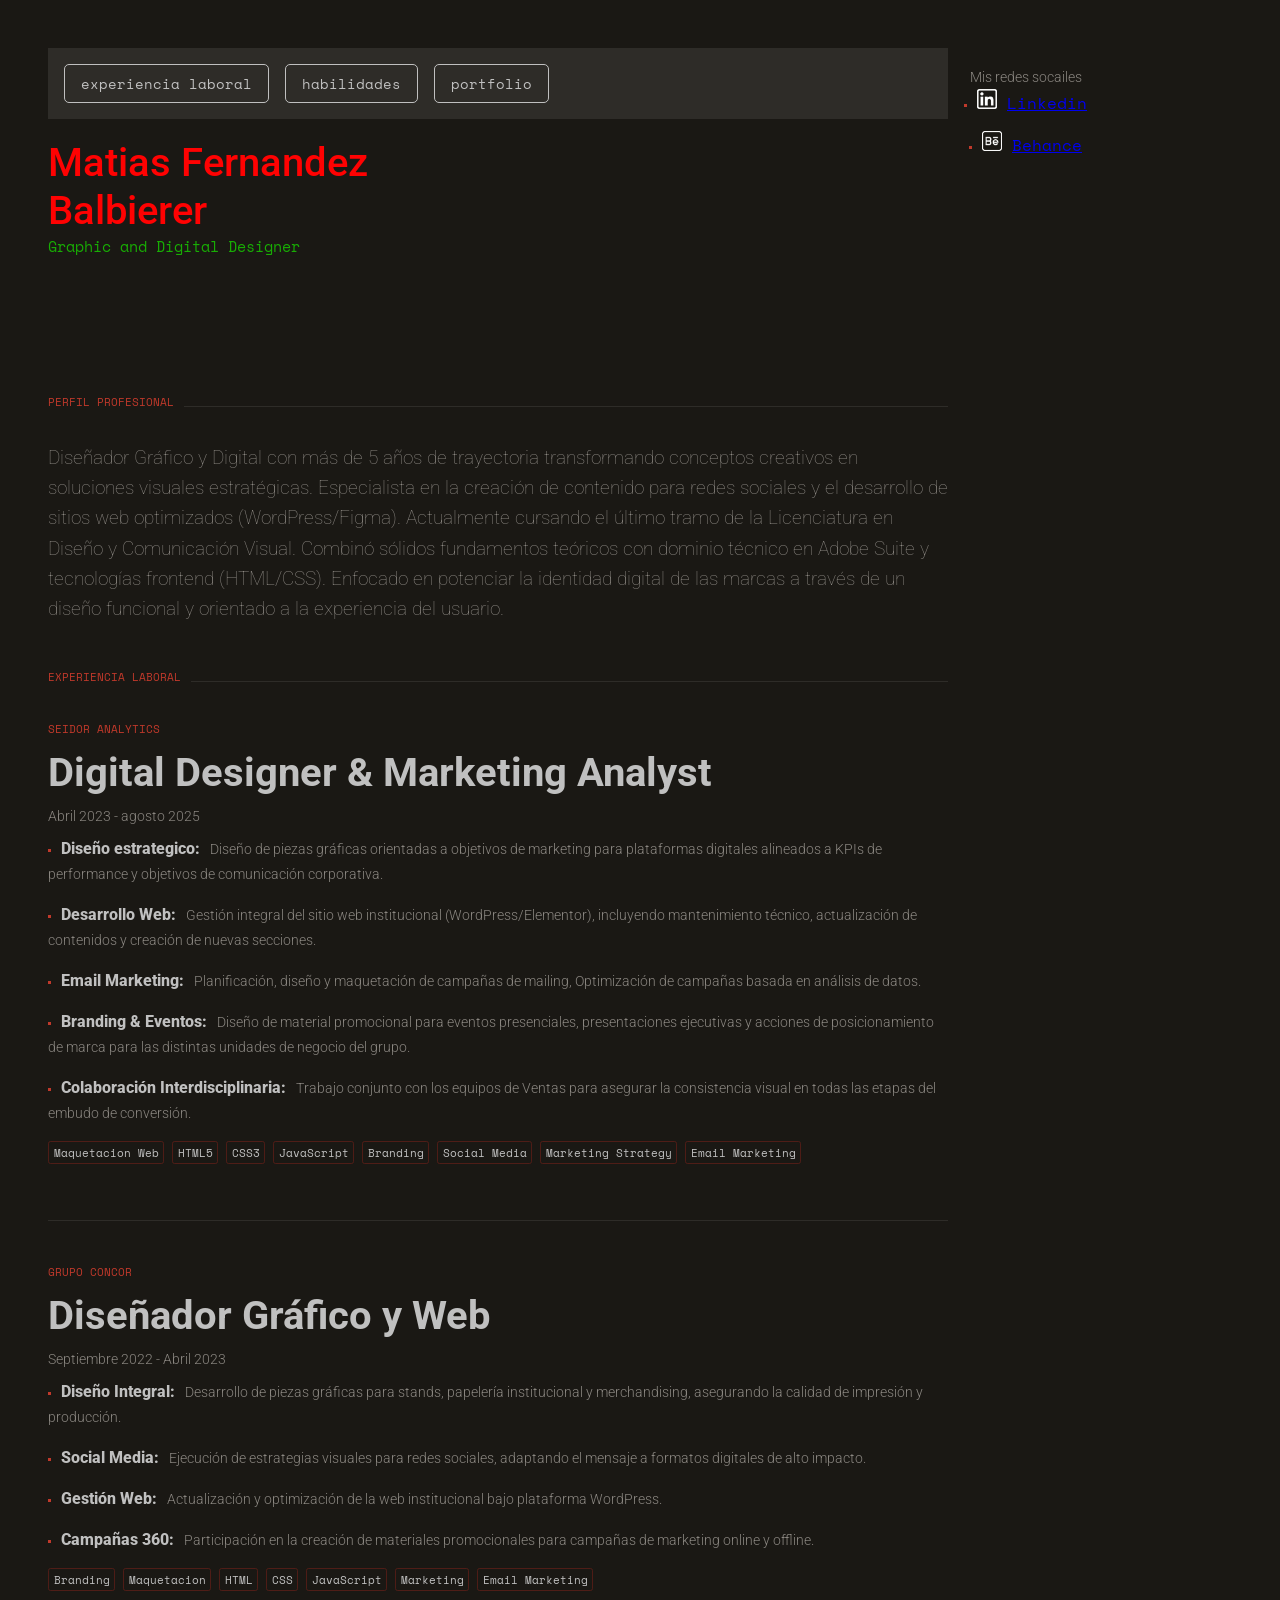
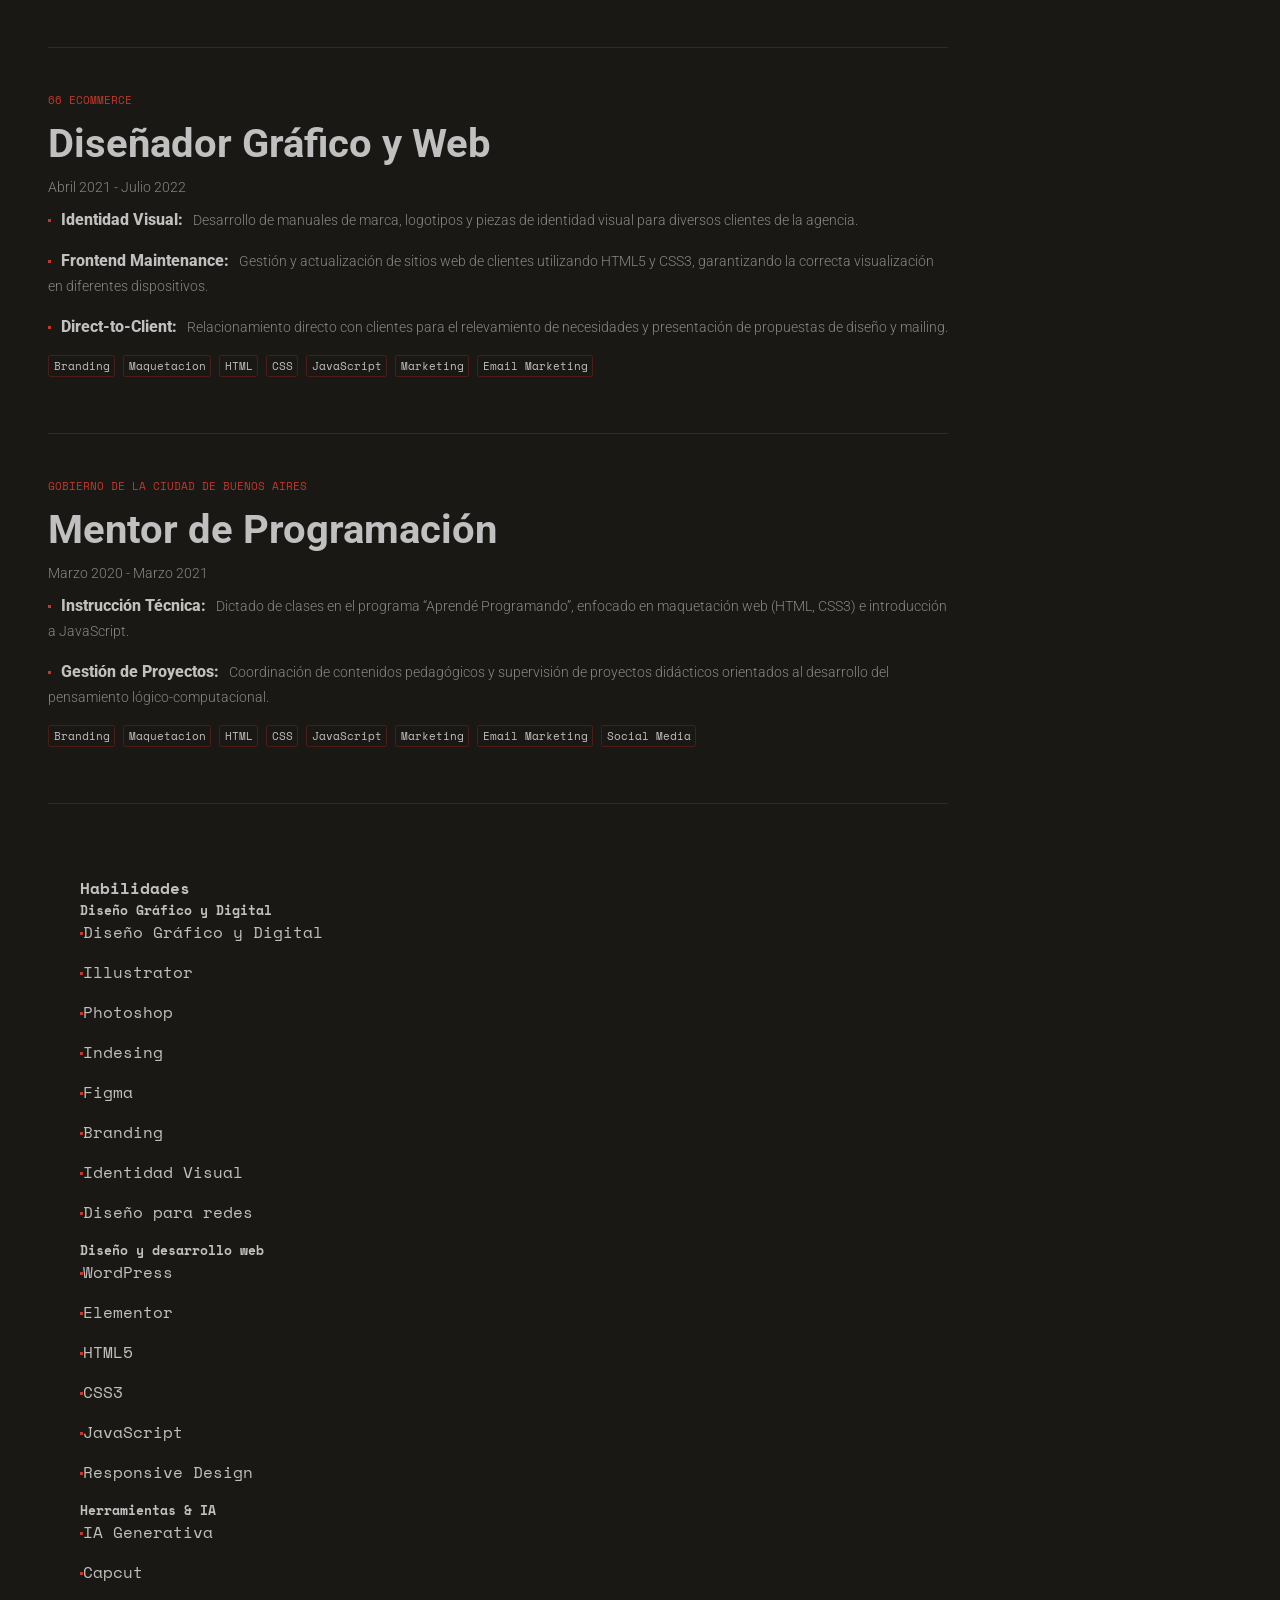
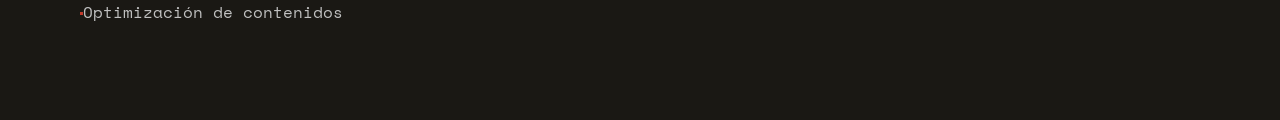
<file: index.html>
<!DOCTYPE html>
<html>

<head>
    <meta charset="utf-8" />
    <title>Mi Cv HTML</title>
    <link rel="stylesheet" type="text/CSS" href="styles.css">



    <link rel="preconnect" href="https://fonts.googleapis.com">
    <link rel="preconnect" href="https://fonts.gstatic.com" crossorigin>
    <link
        href="https://fonts.googleapis.com/css2?family=Roboto:ital,wght@0,100..900;1,100..900&family=Space+Mono:ital,wght@0,400;0,700;1,400;1,700&display=swap"
        rel="stylesheet">
        <link rel="stylesheet" href="/portfolio.html">

</head>

<body>



    <main>

        <header>
            <nav>
                <a href="#experiencia">experiencia laboral</a>
                <a href="#habilidades">habilidades</a>
                <a href="/portfolio.html" target="_blank">portfolio</a>
            </nav>
        </header>

        <section class="nombre">
            <h1>Matias Fernandez Balbierer</h1>
            <h2>Graphic and Digital Designer</h2>
        </section>

        <div class="linea"></div>

        <section class="descripcionperfil">
            <article class="perfil">
                <h3>PERFIL PROFESIONAL</h3>
                <div class="linea"></div>
            </article>

            <p> Diseñador Gráfico y Digital con más de 5 años de trayectoria transformando conceptos creativos en
                soluciones visuales estratégicas. Especialista en la creación de contenido para redes sociales y el
                desarrollo de sitios web optimizados (WordPress/Figma). Actualmente cursando el último tramo de la
                Licenciatura en Diseño y Comunicación Visual. Combinó sólidos fundamentos teóricos con dominio técnico
                en Adobe Suite y tecnologías frontend (HTML/CSS). Enfocado en potenciar la identidad digital de las
                marcas a través de un diseño funcional y orientado a la experiencia del usuario.</p>

        </section>

        <section id="experiencia">
            <article class="experiencia">
                <h3>EXPERIENCIA LABORAL</h3>
                <div class="linea"></div>
            </article>

            <article>

                <section class="titulos">
                    <p class="empresas">SEIDOR ANALYTICS</p>
                    <h4>Digital Designer & Marketing Analyst</h4>
                    <p>Abril 2023 - agosto 2025</p>
                </section>



                <ul>
                    <li>
                        <span class="tareas">Diseño estrategico:</span>
                        <p>Diseño de piezas gráficas orientadas a objetivos de marketing para
                            plataformas digitales alineados a
                            KPIs de performance y objetivos de comunicación corporativa.</p>
                    </li>

                    <li> <span class="tareas">Desarrollo Web:</span>
                        <p>Gestión integral del sitio web institucional (WordPress/Elementor), incluyendo
                            mantenimiento técnico,
                            actualización de contenidos y creación de nuevas secciones.</p>
                    </li>

                    <li> <span class="tareas">Email Marketing:</span>
                        <p>Planificación, diseño y maquetación de campañas de mailing, Optimización de
                            campañas basada en
                            análisis de datos.</p>
                    </li>

                    <li> <span class="tareas">Branding & Eventos:</span>
                        <p>Diseño de material promocional para eventos presenciales, presentaciones
                            ejecutivas y acciones de
                            posicionamiento de marca para las distintas unidades de negocio del grupo.</p>
                    </li>

                    <li> <span class="tareas">Colaboración Interdisciplinaria:</span>
                        <p>Trabajo conjunto con los equipos de Ventas para asegurar la
                            consistencia visual en todas las etapas
                            del embudo de conversión.</p>
                    </li>

                </ul>

                <ul class="tags">
                    <li class="tag">Maquetacion Web</li>
                    <li class="tag">HTML5</li>
                    <li class="tag">CSS3</li>
                    <li class="tag">JavaScript</li>
                    <li class="tag">Branding</li>
                    <li class="tag">Social Media</li>
                    <li class="tag">Marketing Strategy</li>
                    <li class="tag">Email Marketing</li>
                    
                    
                </ul>


            </article>

        </section>

        <div class="lineadiv"></div>

        <section>

            <article class="titulos">
                <p class="empresas">GRUPO CONCOR</p>
                <h4>Diseñador Gráfico y Web</h4>
                <p>Septiembre 2022 - Abril 2023</p>
            </article>

            <ul>
                <li> <span class="tareas">Diseño Integral:</span>
                    <p>Desarrollo de piezas gráficas para stands, papelería institucional y
                        merchandising, asegurando la calidad de impresión y producción.</p>
                </li>

                <li> <span class="tareas">Social Media:</span>
                    <p>Ejecución de estrategias visuales para redes sociales, adaptando el mensaje a
                        formatos digitales de
                        alto impacto.</p>
                </li>

                <li> <span class="tareas">Gestión Web:</span>
                    <p>Actualización y optimización de la web institucional bajo plataforma WordPress.</p>
                </li>

                <li> <span class="tareas">Campañas 360:</span>
                    <p>Participación en la creación de materiales promocionales para campañas de marketing
                        online y offline.
                    </p>
                </li>

            </ul>

            <ul class="tags">
                    <li class="tag">Branding</li>
                    <li class="tag">Maquetacion</li>
                    <li class="tag">HTML</li>
                    <li class="tag">CSS</li>
                    <li class="tag">JavaScript</li>
                    <li class="tag">Marketing</li>
                    <li class="tag">Email Marketing</li>

                </ul>

        </section>

        <div class="lineadiv"></div>

        <section>



            <article class="titulos">
                <p class="empresas">66 ECOMMERCE</p>
                <h4>Diseñador Gráfico y Web</h4>
                <p>Abril 2021 - Julio 2022</p>
            </article>

            <ul>
                <li> <span class="tareas">Identidad Visual:</span>
                    <p>Desarrollo de manuales de marca, logotipos y piezas de identidad visual para
                        diversos clientes de la
                        agencia.</p>
                </li>

                <li> <span class="tareas">Frontend Maintenance:</span>
                    <p>Gestión y actualización de sitios web de clientes utilizando HTML5 y CSS3,
                        garantizando la correcta
                        visualización en diferentes dispositivos.</p>
                </li>

                <li> <span class="tareas">Direct-to-Client:</span>
                    <p>Relacionamiento directo con clientes para el relevamiento de necesidades y
                        presentación de propuestas
                        de diseño y mailing.</p>
                </li>

            </ul>

            <ul class="tags">
                    <li class="tag">Branding</li>
                    <li class="tag">Maquetacion</li>
                    <li class="tag">HTML</li>
                    <li class="tag">CSS</li>
                    <li class="tag">JavaScript</li>
                    <li class="tag">Marketing</li>
                    <li class="tag">Email Marketing</li>

                </ul>

        </section>

        <div class="lineadiv"></div>

        <section>
            <article class="titulos">
                <p class="empresas">GOBIERNO DE LA CIUDAD DE BUENOS AIRES</p>
                <h4>Mentor de Programación</h4>
                <p>Marzo 2020 - Marzo 2021</p>
            </article>

            <ul>
                <li> <span class="tareas">Instrucción Técnica:</span>
                    <p>Dictado de clases en el programa “Aprendé Programando”, enfocado en
                        maquetación web (HTML, CSS3) e
                        introducción a JavaScript. </p>
                </li>

                <li> <span class="tareas">Gestión de Proyectos:</span>
                    <p>Coordinación de contenidos pedagógicos y supervisión de proyectos
                        didácticos orientados al desarrollo
                        del pensamiento lógico-computacional.</p>
                </li>

            </ul>

            <ul class="tags">
                    <li class="tag">Branding</li>
                    <li class="tag">Maquetacion</li>
                    <li class="tag">HTML</li>
                    <li class="tag">CSS</li>
                    <li class="tag">JavaScript</li>
                    <li class="tag">Marketing</li>
                    <li class="tag">Email Marketing</li>
                    <li class="tag">Social Media</li>
                </ul>

        </section>

        <div class="lineadiv"></div>

        <section id="habilidades">

            <section class="habilidades">
                <h4>Habilidades</h4>
                <h5>Diseño Gráfico y Digital</h5>

                <ul>
                    <li>Diseño Gráfico y Digital</li>
                    <li>Illustrator</li>
                    <li>Photoshop</li>
                    <li>Indesing</li>
                    <li>Figma</li>
                    <li>Branding</li>
                    <li>Identidad Visual</li>
                    <li>Diseño para redes</li>
                </ul>

                <h5>Diseño y desarrollo web</h5>

                <ul>
                    <li>WordPress</li>
                    <li>Elementor</li>
                    <li>HTML5</li>
                    <li>CSS3</li>
                    <li>JavaScript</li>
                    <li>Responsive Design</li>
                </ul>

                <h5>Herramientas & IA</h5>

                <ul>
                    <li>IA Generativa</li>
                    <li>Capcut</li>
                    <li>Optimización de contenidos</li>
                </ul>
            </section>
        </section>
    </main>

    <footer>
        <p>Mis redes socailes</p>
        <ul>
            <li>
                <img src="img/linkedin.png" alt="Linkedin" height="20px" width="20px">
                <a href="https://www.linkedin.com/in/matiasbalbierer/" target="_blank">Linkedin</a>
            </li>
            <li>
                <img src="img/behance.png" alt="Behance" height="20px" width="20px">
                <a href="https://www.behance.net/matiasfernand/" target="_blank">Behance</a>
            </li>
        </ul>
    </footer>
</body>

</html>
</file>
<file: styles.css>
* {
    font-family: "Space Mono", monospace;
    margin: 0;
    padding: 0;
    box-sizing: border-box;
}



body {
    background-color: #1a1814;
    display: flex;
    padding: 3rem;
}

main {
    width: 100%;
    max-width: 900px;
    display: flex;
    flex-direction: column;
    gap: 20px;

}

header {
    text-align: center;
}




nav {
    display: flex;
    font-family: "Space Mono", monospace;
    background-color: #2e2c28;
    justify-content: flex-start;
    padding: 1rem;
}

nav a {
    text-decoration: none;
    color: #c0c0c0;
    font-size: 1rem;
    border: 1px solid #c0c0c0;
    padding: 0.5rem 1rem;
    border-radius: 5px;
    margin-right: 1rem;
    font-size: 1.2rem;
    font-size: 14px;
}

.nombre {
    display: flex;
    flex-direction: column;

}

.nombre h1 {
    font-family: "Roboto", sans-serif;
    font-weight: 500;
    line-height: 3rem;
    font-size: 40px;
    color: #ff0202;
    max-width: 400px;
}


.nombre h2 {

    font-weight: 100;
    font-size: 1.7vh;
    color: #18ad04;
}




.descripcionperfil p {
    font-size: 1.2rem;
    line-height: 1.9rem;
    color: #8a8680;
    font-weight: 100;
}

.experiencia {
    display: flex;
    color: #c0392b;
    font-weight: 100;
    line-height: 2rem;
    font-size: 13px;
    gap: 10px;
    padding-top: 1rem;
    padding-bottom: 1rem;
}

.habilidades {
    margin: 2rem;
    color: #c0c0c0;
}

footer {
    text-align: center;
    padding: 1rem;
    color: #c0c0c0;
}

.perfil {
    margin: 2rem;
    color: #c0c0c0;
    display: flex;
    padding-top: 1rem;
    padding-bottom: 1rem;
    display: flex;
    gap: 10px;
    margin-left: 0;
    margin-right: 0;
    margin-bottom: 0;
}

.perfil h3 {
    color: #c0392b;
    font-weight: 100;
    line-height: 2rem;
    font-size: 0.68rem;

}

p {
    color: #8a8680;
    font-size: 13px;
    line-height: 1.5rem;
    font-weight: 100;
    flex-wrap: wrap;

}


.experiencia h3 {
    color: #c0392b;
    font-weight: 100;
    font-size: 0.68rem;
}

.experiencia p {
    color: #c0c0c0;
    font-size: 13px;
    line-height: 1.5rem;
}

.titulos {
    display: flex;
    flex-direction: column;
}

.titulos .empresas {
    padding: 0;
}

.titulos h4 {
    color: #c0c0c0;
    font-family: "Roboto", "Open Sans", sans-serif;
    font-size: 2.5rem;
    font-weight: 700;
    padding-top: 0.5rem;
    padding-bottom: 0.5rem;
}

.titulos p {
    padding-bottom: 0.5rem;
}

.empresas {
    font-family: "space mono", monospace;
    font-size: 0.68rem;

}

.linea {
    height: 0.5px;
    background-color: #2e2c28;
    margin-bottom: 20px;
    margin-top: 20px;
    flex: 1;
}

ul li {
    color: #c0c0c0;
    margin-bottom: 1rem;
}



.lineadiv {
    height: 0.5px;
    background-color: #2e2c28;
    margin-bottom: 20px;
    margin-top: 20px;
    width: 100%;
}

.habilidades {

    display: flex;
    flex-direction: column;
}

.empresas {
    color: #c0392b;
}

.tareas {
    font-weight: 800;
    font-family: "Roboto", "Open Sans", sans-serif;
}

li {
    list-style: none;
}

ul:not(.tags) li::before {
    content: '';
    display: inline-block;
    width: 3px;
    height: 3px;
    background: #c0392b;
    flex-shrink: 0;
    vertical-align: middle;
}

p {
    display: inline;
    font-family: "Roboto", "Open Sans", sans-serif;
    font-weight: 300;
    font-size: 0.85rem;
}

.tags {
    list-style: none;
    display: flex;
    gap: 0.5rem;
    transition: all 0.3s ease;
}

.tags .tag{
    display: inline-block;
    font-size: 0.7rem;
    border: 1px solid #692018ab;
    padding: 0.2vh;
    padding-left: 0.5vh;
    padding-right: 0.5vh;
    border-radius: 2.5px;
}

.tags .tag:hover {
    background-color: #69201894;
    color: #fff;
    border-color: #69201863;
    cursor:pointer;
}
</file>
